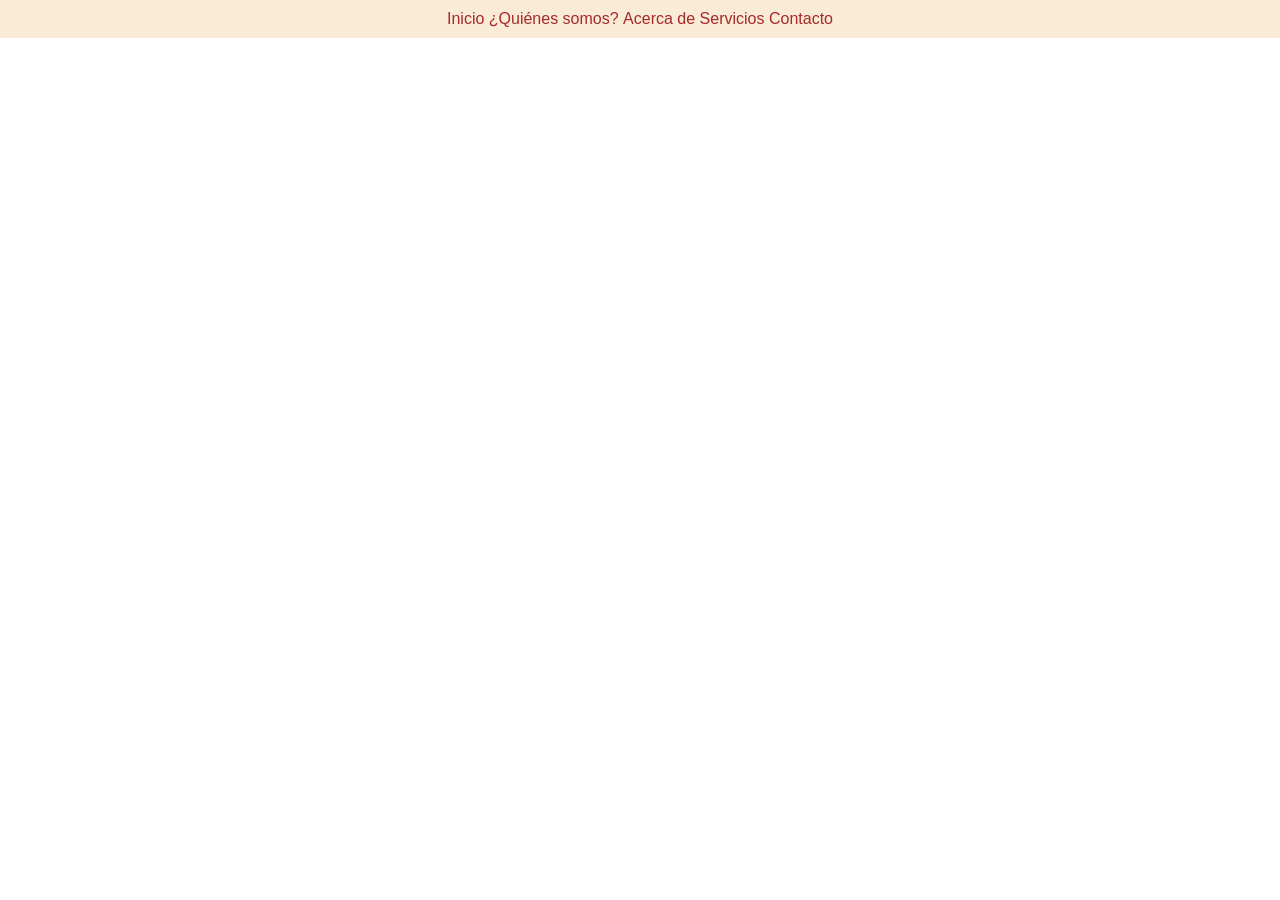
<file: index.html>
<!DOCTYPE html>
<html lang="en">

<head>
    <meta charset="UTF-8">
    <meta name="viewport" content="width=device-width, initial-scale=1.0">
    <title>Document</title>
    <link rel="stylesheet" href="./estilos.css">
</head>

<body>
    <header>
        <nav>
            <ul>
                <li>Inicio</li>
                <li>¿Quiénes somos?</li>
                <li>Acerca de</li>
                <li>Servicios
                    <ul>
                        <li> Servicio 1 </li>
                        <li> Servicio 2 </li>
                        <li> Servicio 3 </li>
                    </ul>
                </li>
                <li>Contacto</li>
            </ul>
        </nav>
    </header>

</body>

</html>
</file>
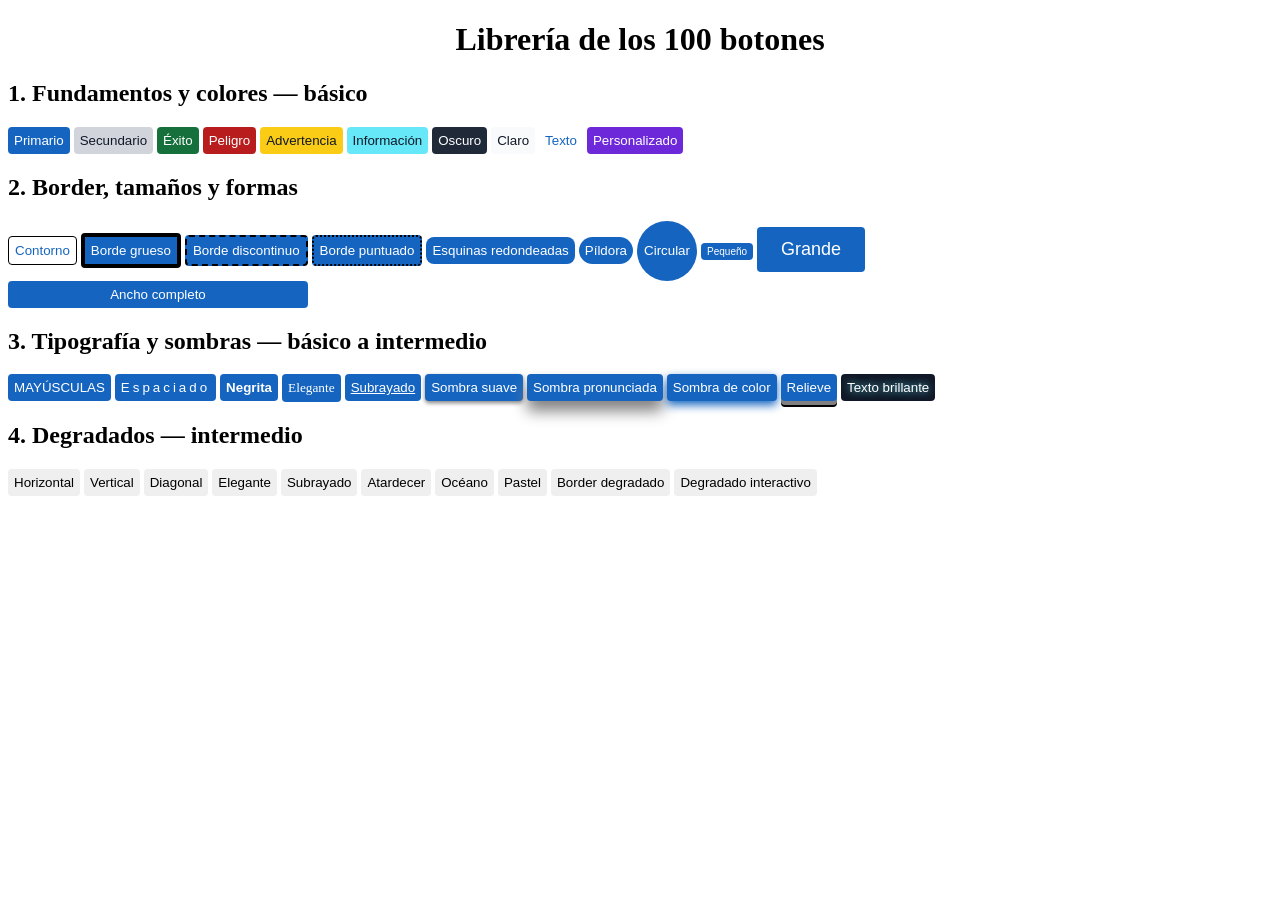
<file: libreria.html>
<!DOCTYPE html>
<html lang="en">

<head>
    <meta charset="UTF-8">
    <meta name="viewport" content="width=device-width, initial-scale=1.0">
    <title> Botones </title>
    <link rel="stylesheet" href="./libreria.css">
</head>

<body>
    <header>
        <h1> Librería de los 100 botones </h1>
    </header>

    <main>
        <section>
            <h2> 1. Fundamentos y colores — básico </h2>
            <button type="button" class="btn btn-primary"> Primario </button>
            <button type="button" class="btn btn-secondary"> Secundario </button>
            <button type="button" class="btn btn-success"> Éxito </button>
            <button type="button" class="btn btn-danger"> Peligro </button>
            <button type="button" class="btn btn-warning"> Advertencia </button>
            <button type="button" class="btn btn-info"> Información </button>
            <button type="button" class="btn btn-dark"> Oscuro </button>
            <button type="button" class="btn btn-light"> Claro </button>
            <button type="button" class="btn btn-text"> Texto </button>
            <button type="button" class="btn btn-custom"> Personalizado </button>
        </section>

        <section>
            <h2> 2. Border, tamaños y formas </h2>
            <button type="button" class="btn btn-outline"> Contorno </button>
            <button type="button" class="btn btn-border-thick"> Borde grueso </button>
            <button type="button" class="btn btn-border-dashed"> Borde discontinuo </button>
            <button type="button" class="btn btn-border-dotted"> Borde puntuado </button>
            <button type="button" class="btn btn-rounded"> Esquinas redondeadas </button>
            <button type="button" class="btn btn-pill"> Píldora </button>
            <button type="button" class="btn btn-circle"> Circular </button>
            <button type="button" class="btn btn-small"> Pequeño </button>
            <button type="button" class="btn btn-large"> Grande </button>
            <button type="button" class="btn btn-full"> Ancho completo </button>
        </section>

        <section>
            <h2> 3. Tipografía y sombras — básico a intermedio </h2>
            <button type="button" class="btn btn-uppercase"> Mayúsculas </button>
            <button type="button" class="btn btn-spaced"> Espaciado </button>
            <button type="button" class="btn btn-bold"> Negrita </button>
            <button type="button" class="btn btn-elegant"> Elegante </button>
            <button type="button" class="btn btn-underline"> Subrayado </button>
            <button type="button" class="btn btn-shadow-soft"> Sombra suave </button>
            <button type="button" class="btn btn-shadow-strong"> Sombra pronunciada </button>
            <button type="button" class="btn btn-shadow-color"> Sombra de color </button>
            <button type="button" class="btn btn-relief"> Relieve </button>
            <button type="button" class="btn btn-text-glow"> Texto brillante </button>
        </section>

        <section>
            <h2> 4. Degradados — intermedio </h2>
            <button type="button" class="btn btn-gradient-horizontal"> Horizontal </button>
            <button type="button" class="btn btn-gradient-vertical"> Vertical </button>
            <button type="button" class="btn btn-gradient-diagonal"> Diagonal </button>
            <button type="button" class="btn btn-gradient-three"> Elegante </button>
            <button type="button" class="btn btn-gradient-radial"> Subrayado </button>
            <button type="button" class="btn btn-gradient-sunset"> Atardecer </button>
            <button type="button" class="btn btn-gradient-ocean"> Océano </button>
            <button type="button" class="btn btn-gradient-pastel">  Pastel </button>
            <button type="button" class="btn btn-gradient-border"> Border degradado </button>
            <button type="button" class="btn btn-gradient-hover"> Degradado interactivo </button>
        </section>


    </main>

</body>

</html>
</file>
<file: estilos.css>
* {
    padding: 0;
    margin: 0;
    font-family: 'Franklin Gothic Medium', 'Arial Narrow', Arial, sans-serif;
}

header {
    background-color: antiquewhite;
    color: brown;
    text-align: center;
}

header nav ul li {
    display: inline-block;
    padding: 10px 0px 10px 0px;
}

header nav ul li:hover {
    cursor: pointer;
    background-color: rgb(235, 201, 157);
    color: black;
}

header nav ul li ul {
    display: none; /*Ocultar*/
    position: absolute;
    width: 200px;
    background-color: antiquewhite;
    color: brown;
    top: 30px;

}

header nav ul li:hover ul{
    display: block;
}

header nav ul li ul li{
    width: 200px;
}
</file>
<file: libreria.css>
.btn {
    border-radius: 4px;
    border-style: hidden;
    padding: 6px;
    font-family: 'Franklin Gothic Medium', 'Arial Narrow', Arial, sans-serif;
    cursor: pointer;
}

header {
    text-align: center;
}

/* 1. Fundamentos y colores - básico */

.btn-primary {
    background-color: #1565C0;
    color: #FFFFFF;
}

.btn-secondary {
    background-color: #D1D5DB;
    color: #111827;
}

.btn-success {
    background-color: #16703C;
    color: #FFFFFF;
}

.btn-danger {
    background-color: #B91C1C;
    color: #FFFFFF;
}

.btn-warning {
    background-color: #FACC15;
    color: #111827;
}

.btn-info {
    background-color: #67E8F9;
    color: #111827;
}

.btn-dark {
    background-color: #1F2937;
    color: #FFFFFF;
}

.btn-light {
    background-color: #F9FAFB;
    color: #111827;
    border-color: #6B7280;
}

.btn-text {
    background-color: transparent;
    color: #1565C0;
    border: none;
}

.btn-custom {
    background-color: #6D28D9;
    color: #FFFFFF;
}


/* 2. Bordes, tamaños y formas — básico */

.btn-outline {
    background-color: transparent;
    border: 1px solid black;
    color: #1565C0;
}

.btn-border-thick {
    background-color: #1565C0;
    color: #FFFFFF;
    border: 4px solid black;
}

.btn-border-dashed {
    background-color: #1565C0;
    color: #FFFFFF;
    border-style: dashed;
}

.btn-border-dotted {
    background-color: #1565C0;
    color: #FFFFFF;
    border-style: dotted;
}

.btn-rounded {
    background-color: #1565C0;
    color: #FFFFFF;
    border-radius: 8px;
}

.btn-pill {
    background-color: #1565C0;
    color: #FFFFFF;
    border-radius: 9999px;
}

.btn-circle {
    background-color: #1565C0;
    color: #FFFFFF;
    width: 60px;
    height: 60px;
    border-radius: 50%;
}

.btn-small {
    background-color: #1565C0;
    color: #FFFFFF;
    font-size: 10px;
    padding: 3px 6px;
}

.btn-large {
    background-color: #1565C0;
    color: #FFFFFF;
    font-size: 18px;
    padding: 12px 24px;
}

.btn-full {
    background-color: #1565C0;
    color: #FFFFFF;
    width: 100%;
    max-width: 300px;
    display: block;
}

/* 3. Tipografía y sombras — básico a intermedio */

.btn-uppercase {
    background-color: #1565C0;
    color: #FFFFFF;
    text-transform: uppercase;
}

.btn-spaced {
    background-color: #1565C0;
    color: #FFFFFF;
    letter-spacing: 3px;
}

.btn-bold {
    background-color: #1565C0;
    color: #FFFFFF;
    font-weight: bold;
}

.btn-elegant {
    font-family: Georgia, 'Times New Roman', serif;
    background-color: #1565C0;
    color: #FFFFFF;
}

.btn-underline {
    background-color: #1565C0;
    color: #FFFFFF;
    text-decoration: underline;
}

.btn-shadow-soft {
    background-color: #1565C0;
    color: #FFFFFF;
    box-shadow: 0 2px 4px gray;
}

.btn-shadow-strong {
    background-color: #1565C0;
    color: #FFFFFF;
    box-shadow: 0 10px 15px gray;
}

.btn-shadow-color {
    background-color: #1565C0;
    color: #FFFFFF;
    box-shadow: 0 4px 10px #1565C0;
}

.btn-relief {
    background-color: #1565C0;
    color: #FFFFFF;
    box-shadow: 0 4px gray, 0 6px black;
}

.btn-text-glow {
    background-color: #111827;
    color: #FFFFFF;
    text-shadow: 0 0 8px #67E8F9;
}
</file>
